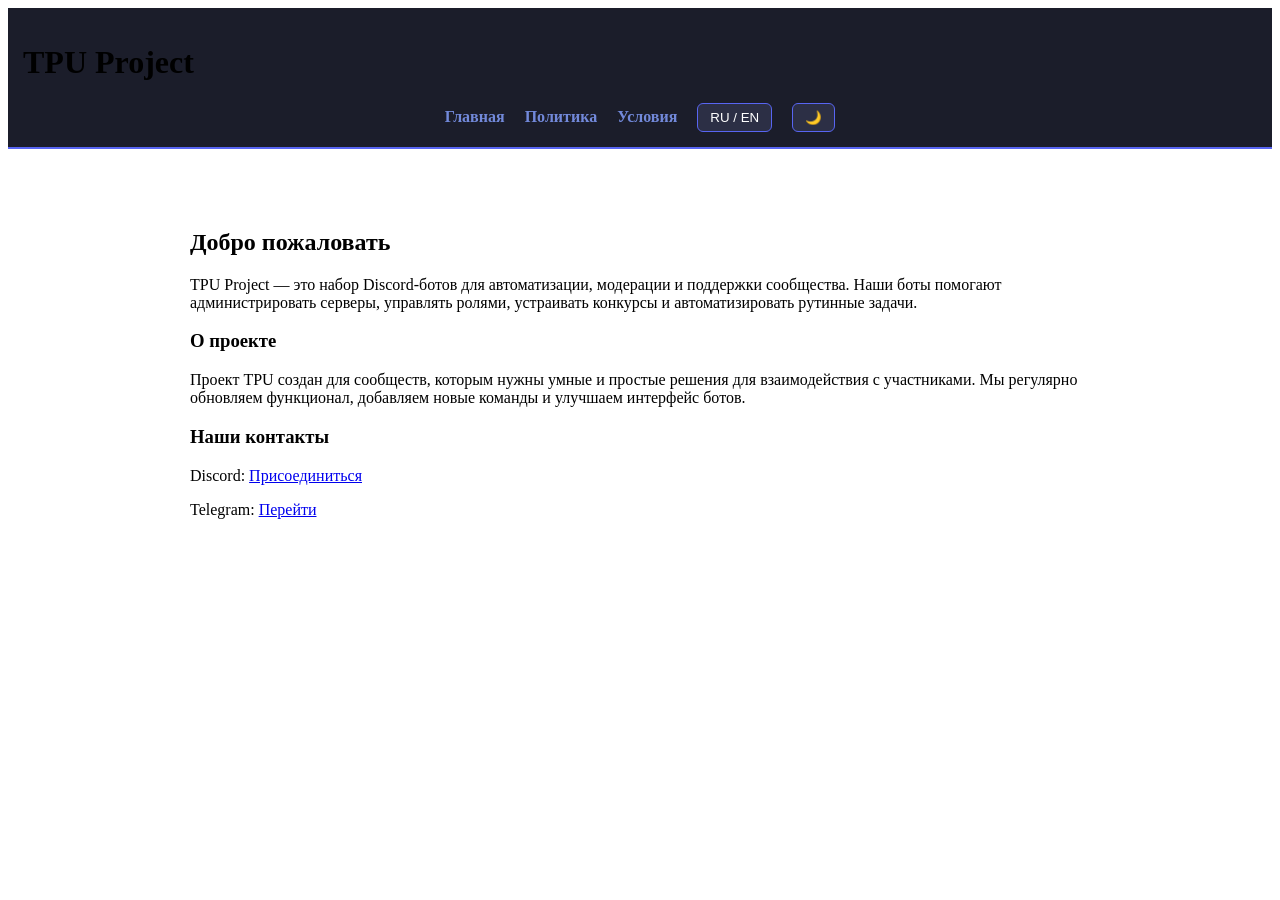
<file: index.html>
<!DOCTYPE html>
<html lang="ru">
<head>
<meta charset="UTF-8">
<meta name="viewport" content="width=device-width, initial-scale=1.0">
<title>TPU Project</title>
<link rel="stylesheet" href="style.css">
</head>
<body>
<header>
  <h1>TPU Project</h1>
  <nav>
    <a href="index.html">Главная</a>
    <a href="privacy.html">Политика</a>
    <a href="terms.html">Условия</a>
    <button id="langBtn">RU / EN</button>
    <button id="themeBtn">🌙</button>
  </nav>
</header>

<main class="container fade">
  <!-- Русская версия -->
  <section class="lang lang-ru">
    <div class="section-block">
      <h2>Добро пожаловать</h2>
      <p>TPU Project — это набор Discord-ботов для автоматизации, модерации и поддержки сообщества. Наши боты помогают администрировать серверы, управлять ролями, устраивать конкурсы и автоматизировать рутинные задачи.</p>
    </div>
    <div class="section-block">
      <h3>О проекте</h3>
      <p>Проект TPU создан для сообществ, которым нужны умные и простые решения для взаимодействия с участниками. Мы регулярно обновляем функционал, добавляем новые команды и улучшаем интерфейс ботов.</p>
    </div>
    <div class="section-block">
      <h3>Наши контакты</h3>
      <p>Discord: <a href="https://discord.gg/xbD8KucBGm" target="_blank">Присоединиться</a></p>
      <p>Telegram: <a href="https://t.me/sharascat_fun_TPU" target="_blank">Перейти</a></p>
    </div>
  </section>

  <!-- Английская версия -->
  <section class="lang lang-en hidden">
    <div class="section-block">
      <h2>Welcome</h2>
      <p>TPU Project is a set of Discord bots for automation, moderation and community support. Our bots help manage servers, roles, contests, and automate routine tasks.</p>
    </div>
    <div class="section-block">
      <h3>About the project</h3>
      <p>TPU Project is created for communities that need smart and simple solutions to interact with members. We regularly update functionality, add new commands and improve the bot interface.</p>
    </div>
    <div class="section-block">
      <h3>Contact us</h3>
      <p>Discord: <a href="https://discord.gg/xbD8KucBGm" target="_blank">Join</a></p>
      <p>Telegram: <a href="https://t.me/sharascat_fun_TPU" target="_blank">Go</a></p>
    </div>
  </section>
</main>

<script src="script.js"></script>
</body>
</html>
</file>
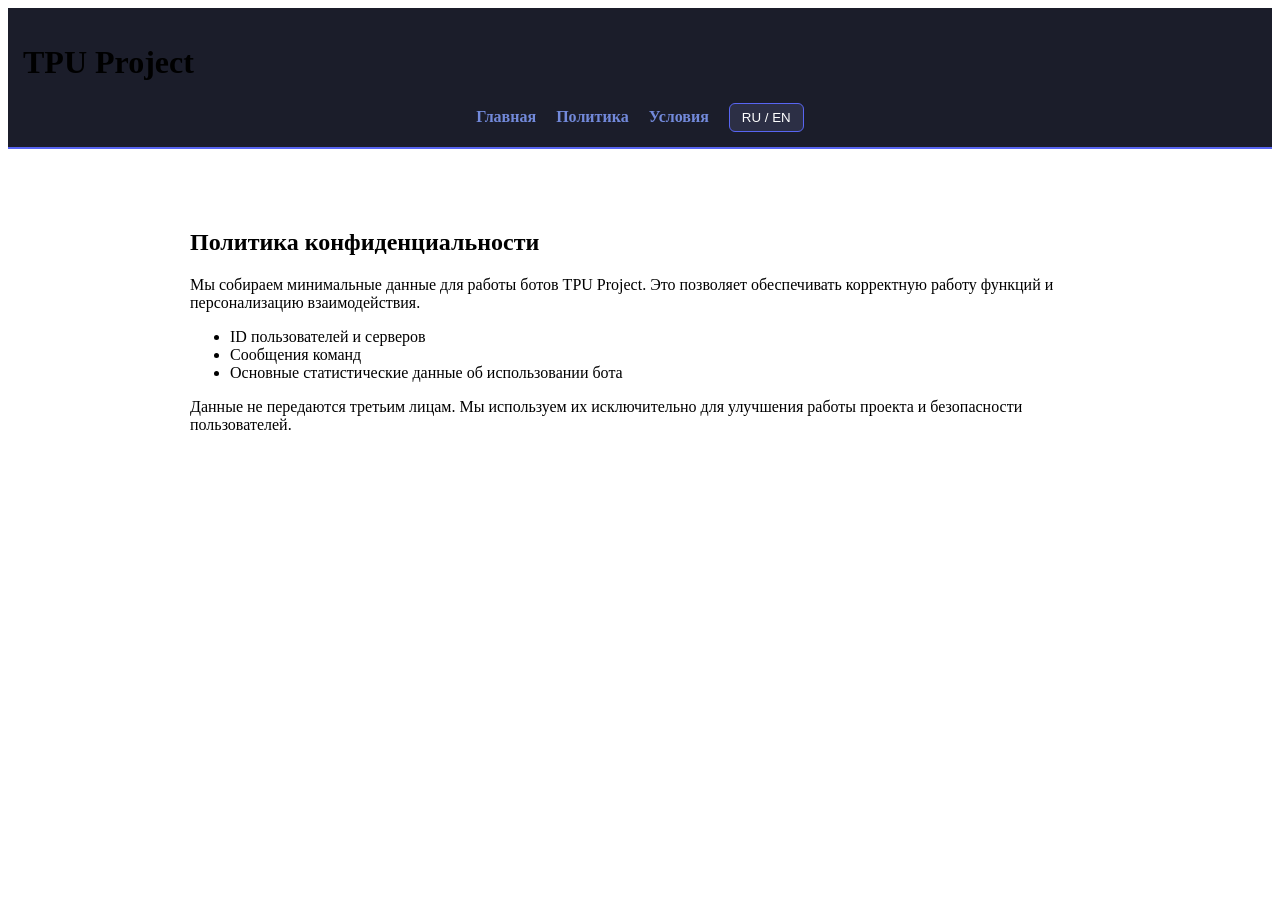
<file: privacy.html>
<!DOCTYPE html>
<html lang="ru">
<head>
<meta charset="UTF-8">
<meta name="viewport" content="width=device-width, initial-scale=1.0">
<title>TPU Project — Политика</title>
<link rel="stylesheet" href="style.css">
</head>
<body>
<header>
  <h1>TPU Project</h1>
  <nav>
    <a href="index.html">Главная</a>
    <a href="privacy.html">Политика</a>
    <a href="terms.html">Условия</a>
    <button id="langBtn">RU / EN</button>
  </nav>
</header>

<main class="container fade">
  <!-- Русская версия -->
  <section class="lang lang-ru">
    <div class="section-block">
      <h2>Политика конфиденциальности</h2>
      <p>Мы собираем минимальные данные для работы ботов TPU Project. Это позволяет обеспечивать корректную работу функций и персонализацию взаимодействия.</p>
      <ul>
        <li>ID пользователей и серверов</li>
        <li>Сообщения команд</li>
        <li>Основные статистические данные об использовании бота</li>
      </ul>
      <p>Данные не передаются третьим лицам. Мы используем их исключительно для улучшения работы проекта и безопасности пользователей.</p>
    </div>
  </section>

  <!-- Английская версия -->
  <section class="lang lang-en hidden">
    <div class="section-block">
      <h2>Privacy Policy</h2>
      <p>We collect minimal data required for TPU Project bots to ensure proper functionality and personalized interaction.</p>
      <ul>
        <li>User and server IDs</li>
        <li>Command messages</li>
        <li>Basic usage statistics</li>
      </ul>
      <p>No data is shared with third parties. We use it solely to improve project performance and ensure user safety.</p>
    </div>
  </section>
</main>

<script src="script.js"></script>
</body>
</html>
</file>
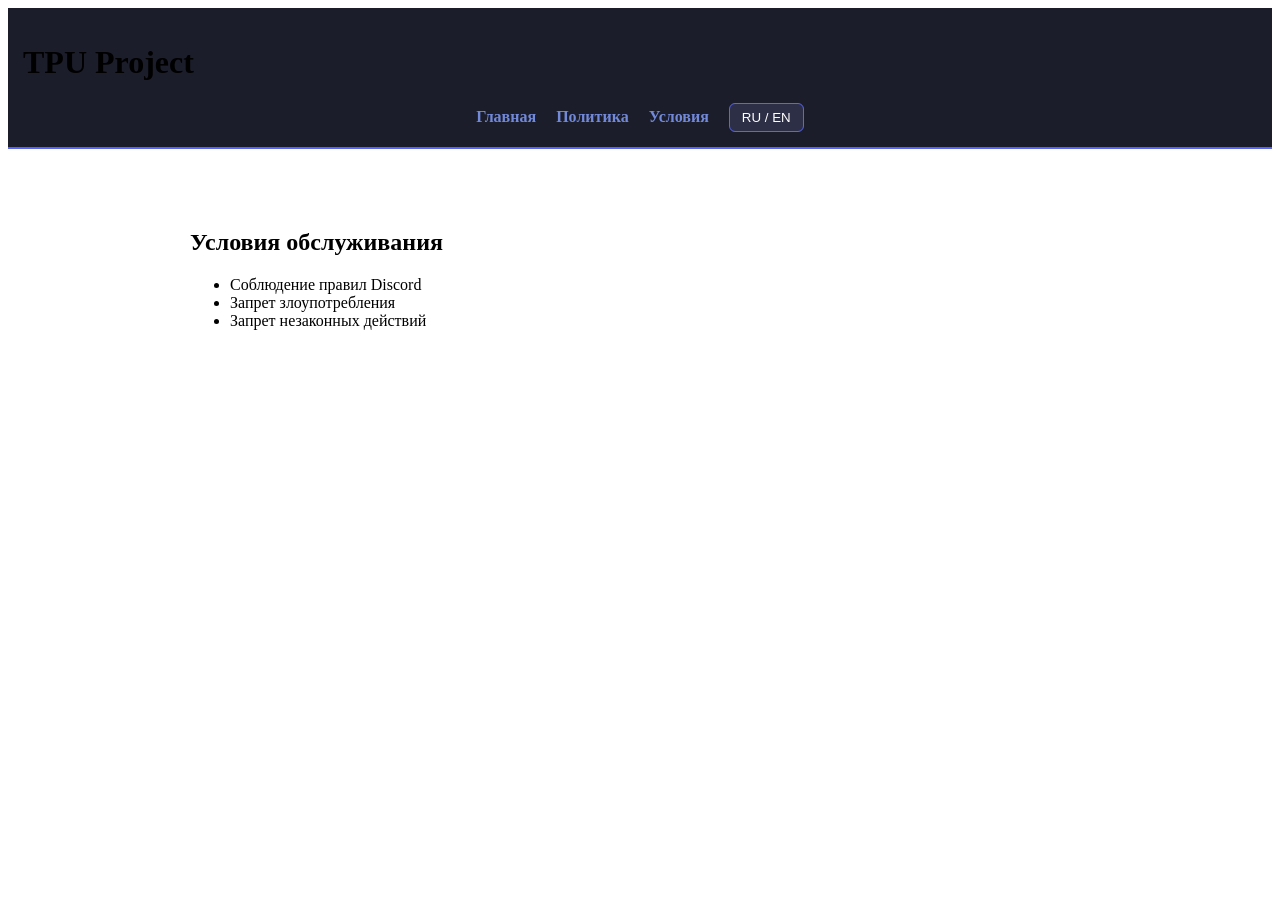
<file: terms.html>
<!DOCTYPE html>
<html lang="ru">
<head>
<meta charset="UTF-8">
<title>TPU Project — Условия</title>
<link rel="stylesheet" href="style.css">
</head>
<body>
<header>
  <h1>TPU Project</h1>
  <nav>
    <a href="index.html">Главная</a>
    <a href="privacy.html">Политика</a>
    <a href="terms.html">Условия</a>
    <button id="langBtn">RU / EN</button>
  </nav>
</header>
<main class="container fade">
<section class="lang lang-ru">
<h2>Условия обслуживания</h2>
<ul>
<li>Соблюдение правил Discord</li>
<li>Запрет злоупотребления</li>
<li>Запрет незаконных действий</li>
</ul>
</section>
<section class="lang lang-en hidden">
<h2>Terms of Service</h2>
<ul>
<li>Follow Discord rules</li>
<li>No abuse</li>
<li>No illegal activity</li>
</ul>
</section>
</main>
<script src="script.js"></script>
</body>
</html>
</file>
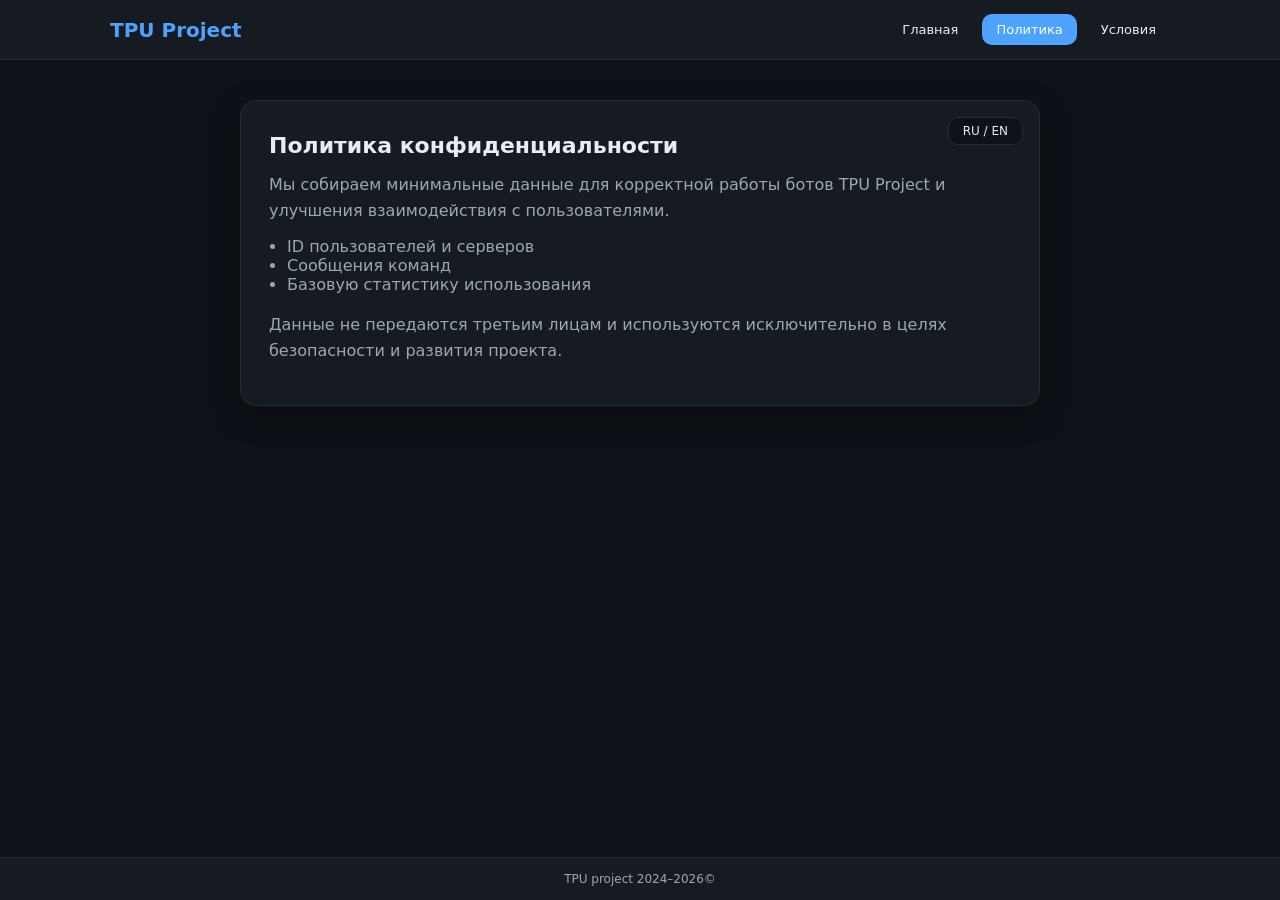
<file: site/privacy.html>
<!DOCTYPE html>
<html lang="ru">
<head>
  <meta charset="UTF-8">
  <meta name="viewport" content="width=device-width, initial-scale=1.0">
  <title>TPU Project — Политика</title>

  <style>
    :root {
      --bg: #0e1117;
      --bg-soft: #161b22;
      --text: #e6edf3;
      --text-soft: #9da7b3;
      --accent: #4da3ff;
      --border: #262c36;
    }

    * {
      box-sizing: border-box;
      margin: 0;
      padding: 0;
      font-family: "Segoe UI", system-ui, sans-serif;
    }

    body {
      background: var(--bg);
      color: var(--text);
      min-height: 100vh;
      display: flex;
      flex-direction: column;
      overflow-x: hidden;
    }

    /* ===== Snow ===== */
    .snow {
      position: fixed;
      top: 0;
      left: 0;
      width: 100%;
      height: 100%;
      pointer-events: none;
      z-index: 1;
    }

    .snow span {
      position: absolute;
      top: -10px;
      width: 4px;
      height: 4px;
      background: rgba(255,255,255,0.6);
      border-radius: 50%;
      animation: snow-fall linear infinite;
      opacity: 0;
    }

    @keyframes snow-fall {
      0%   { transform: translateY(0); opacity: 0; }
      10%  { opacity: 0.6; }
      100% { transform: translateY(110vh); opacity: 0; }
    }

    /* ===== Header ===== */
    header {
      background: var(--bg-soft);
      border-bottom: 1px solid var(--border);
      position: relative;
      z-index: 5;
    }

    header .nav {
      max-width: 1100px;
      margin: auto;
      padding: 14px 20px;
      display: flex;
      align-items: center;
      justify-content: space-between;
    }

    header h1 {
      font-size: 20px;
      font-weight: 600;
      color: var(--accent);
    }

    nav {
      display: flex;
      gap: 10px;
    }

    nav a {
      padding: 8px 14px;
      border-radius: 10px;
      font-size: 14px;
      text-decoration: none;
      color: var(--text);
      transition: transform .2s ease, background .2s ease, box-shadow .2s ease;
    }

    body.ru nav a { font-size: 13px; }

    nav a:hover {
      background: var(--bg);
      transform: translateY(-2px);
      box-shadow: 0 6px 14px rgba(0,0,0,0.4);
    }

    nav a:active { transform: scale(0.96); }

    nav a.active {
      background: var(--accent);
      color: #fff;
    }

    /* ===== Main ===== */
    main {
      flex: 1;
      display: flex;
      justify-content: center;
      padding: 40px 20px;
      position: relative;
      z-index: 3;
    }

    .container {
      max-width: 800px;
      width: 100%;
    }

    .section-block {
      position: relative;
      background: var(--bg-soft);
      border: 1px solid var(--border);
      border-radius: 16px;
      padding: 32px 28px 28px;
      box-shadow: 0 10px 30px rgba(0,0,0,0.25);
      animation: fade 0.6s ease;
    }

    @keyframes fade {
      from { opacity: 0; transform: translateY(14px); }
      to { opacity: 1; transform: translateY(0); }
    }

    /* ===== Language switch ===== */
    .lang-switch {
      position: absolute;
      top: 16px;
      right: 16px;
      z-index: 10;
      padding: 6px 14px;
      font-size: 12px;
      border-radius: 10px;
      background: var(--bg);
      color: var(--text);
      border: 1px solid var(--border);
      cursor: pointer;
      transition: transform .2s ease, box-shadow .2s ease, color .2s ease;
    }

    .lang-switch:hover {
      color: var(--accent);
      transform: translateY(-2px);
      box-shadow: 0 6px 14px rgba(0,0,0,0.4);
    }

    .lang-switch:active { transform: scale(0.95); }

    h2 {
      margin-bottom: 14px;
      font-size: 22px;
    }

    p {
      color: var(--text-soft);
      line-height: 1.6;
      margin-bottom: 14px;
    }

    ul {
      margin: 14px 0 18px 18px;
      color: var(--text-soft);
    }

    .lang { display: none; }
    .lang.active { display: block; }

    /* ===== Footer ===== */
    footer {
      border-top: 1px solid var(--border);
      background: var(--bg-soft);
      text-align: center;
      padding: 14px 10px;
      font-size: 12px;
      color: var(--text-soft);
      position: relative;
      z-index: 5;
    }
  </style>
</head>
<body class="ru">

<div class="snow" id="snow"></div>

<header>
  <div class="nav">
    <h1>TPU Project</h1>
    <nav>
      <a href="index.html" data-ru="Главная" data-en="Home">Главная</a>
      <a href="privacy.html" class="active" data-ru="Политика" data-en="Privacy">Политика</a>
      <a href="terms.html" data-ru="Условия" data-en="Terms">Условия</a>
    </nav>
  </div>
</header>

<main>
  <div class="container">
    <div class="section-block">

      <button class="lang-switch" id="langBtn">RU / EN</button>

      <section class="lang lang-ru active">
        <h2>Политика конфиденциальности</h2>
        <p>Мы собираем минимальные данные для корректной работы ботов TPU Project и улучшения взаимодействия с пользователями.</p>
        <ul>
          <li>ID пользователей и серверов</li>
          <li>Сообщения команд</li>
          <li>Базовую статистику использования</li>
        </ul>
        <p>Данные не передаются третьим лицам и используются исключительно в целях безопасности и развития проекта.</p>
      </section>

      <section class="lang lang-en">
        <h2>Privacy Policy</h2>
        <p>We collect only the minimum data required for proper operation of TPU Project bots.</p>
        <ul>
          <li>User and server IDs</li>
          <li>Command messages</li>
          <li>Basic usage statistics</li>
        </ul>
        <p>No data is shared with third parties. All information is used solely to improve functionality and security.</p>
      </section>

    </div>
  </div>
</main>

<footer>
  TPU project 2024–2026©
</footer>

<script>
  /* Language */
  const btn = document.getElementById('langBtn');
  const ru = document.querySelector('.lang-ru');
  const en = document.querySelector('.lang-en');
  const navLinks = document.querySelectorAll('nav a');
  let isRu = true;

  btn.onclick = () => {
    isRu = !isRu;
    document.body.classList.toggle('ru', isRu);
    ru.classList.toggle('active');
    en.classList.toggle('active');
    navLinks.forEach(link => link.textContent = isRu ? link.dataset.ru : link.dataset.en);
  };

  /* Snow generator */
  const snow = document.getElementById('snow');
  for (let i = 0; i < 60; i++) {
    const s = document.createElement('span');
    s.style.left = Math.random() * 100 + 'vw';
    s.style.animationDuration = 8 + Math.random() * 12 + 's';
    s.style.animationDelay = Math.random() * 10 + 's';
    snow.appendChild(s);
  }
</script>

</body>
</html>
</file>
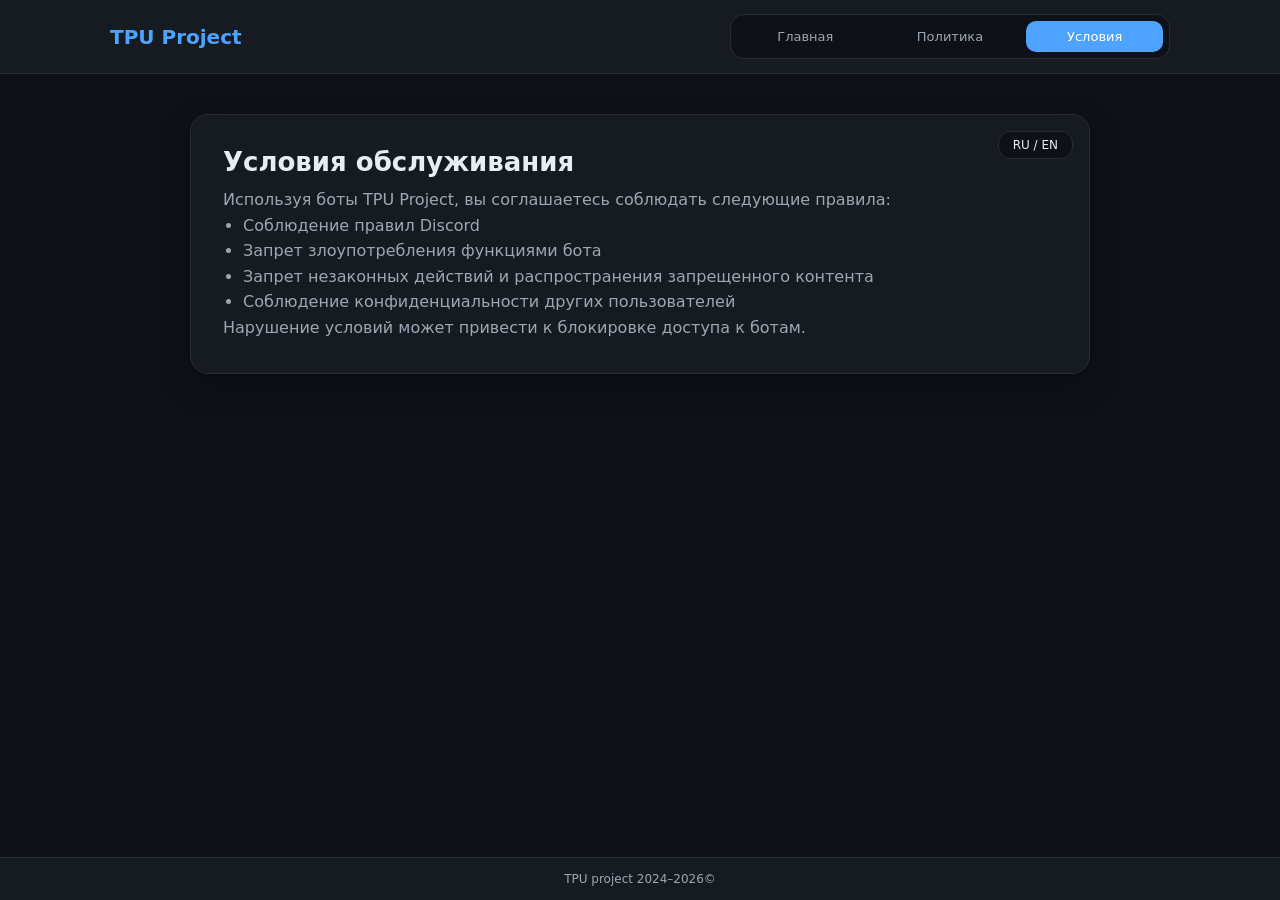
<file: site/terms.html>
<!DOCTYPE html>
<html lang="ru">
<head>
  <meta charset="UTF-8">
  <meta name="viewport" content="width=device-width, initial-scale=1.0">
  <title>TPU Project — Условия</title>
  <style>
    :root {
      --bg: #0e1117;
      --bg-soft: #161b22;
      --text: #e6edf3;
      --text-soft: #9da7b3;
      --accent: #4da3ff;
      --border: #262c36;
    }

    * { box-sizing: border-box; margin: 0; padding: 0; font-family: "Segoe UI", system-ui, sans-serif; }
    body { background: var(--bg); color: var(--text); min-height: 100vh; display: flex; flex-direction: column; overflow-x: hidden; }

    header { background: var(--bg-soft); border-bottom: 1px solid var(--border); position: relative; z-index: 5; }
    header .nav { max-width: 1100px; margin: auto; padding: 14px 20px; display: flex; align-items: center; justify-content: space-between; gap: 14px; }
    header h1 { font-size: 20px; font-weight: 600; color: var(--accent); }

    nav { display: flex; gap: 8px; align-items: center; width: 100%; max-width: 440px; background: var(--bg); padding: 6px; border-radius: 14px; border: 1px solid var(--border); }
    nav a { flex: 1; text-align: center; padding: 8px 10px; border-radius: 10px; font-size: 14px; text-decoration: none; color: var(--text-soft); position: relative; transition: background .25s ease, color .25s ease, transform .2s ease; }
    body.ru nav a { font-size: 13px; }
    nav a:hover { background: var(--bg-soft); color: var(--text); transform: translateY(-1px); }
    nav a.active { background: var(--accent); color: #fff; }

    main { flex: 1; display: flex; justify-content: center; padding: 40px 20px; position: relative; z-index: 3; }
    .container { max-width: 900px; width: 100%; display: grid; gap: 26px; animation: fade .6s ease; }
    @keyframes fade { from { opacity: 0; transform: translateY(14px); } to { opacity: 1; transform: translateY(0); } }

    .section-block { position: relative; background: var(--bg-soft); border: 1px solid var(--border); border-radius: 18px; padding: 32px; box-shadow: 0 12px 32px rgba(0,0,0,0.3); }
    h2 { font-size: 26px; margin-bottom: 10px; }
    h3 { font-size: 20px; margin-bottom: 8px; }
    p, li { color: var(--text-soft); line-height: 1.6; }
    ul { padding-left: 20px; }

    .lang-switch { position: absolute; top: 16px; right: 16px; padding: 6px 14px; font-size: 12px; border-radius: 12px; background: var(--bg); color: var(--text); border: 1px solid var(--border); cursor: pointer; transition: transform .25s ease, box-shadow .25s ease, color .25s ease; z-index: 2; }
    .lang-switch:hover { transform: translateY(-2px); box-shadow: 0 6px 16px rgba(0,0,0,.45); color: var(--accent); }

    .lang { display: none; }
    .lang.active { display: block; }

    footer { border-top: 1px solid var(--border); background: var(--bg-soft); text-align: center; padding: 14px 10px; font-size: 12px; color: var(--text-soft); position: relative; z-index: 5; }

    @media (max-width: 720px) {
      main { padding: 32px 18px; }
      .container { gap: 22px; }
      .section-block { padding: 26px; }
      h2 { font-size: 22px; }
      h3 { font-size: 18px; }
      nav a { font-size: 12px; padding: 8px 6px; }
    }
  </style>
</head>
<body class="ru">
<div class="snow" id="snow"></div>

<header>
  <div class="nav">
    <h1>TPU Project</h1>
    <nav>
      <a href="index.html" data-ru="Главная" data-en="Home">Главная</a>
      <a href="privacy.html" data-ru="Политика" data-en="Privacy">Политика</a>
      <a href="terms.html" class="active" data-ru="Условия" data-en="Terms">Условия</a>
    </nav>
  </div>
</header>

<main>
  <div class="container">
    <section class="lang lang-ru active">
      <div class="section-block">
        <button class="lang-switch" id="langBtn">RU / EN</button>
        <h2>Условия обслуживания</h2>
        <p>Используя боты TPU Project, вы соглашаетесь соблюдать следующие правила:</p>
        <ul>
          <li>Соблюдение правил Discord</li>
          <li>Запрет злоупотребления функциями бота</li>
          <li>Запрет незаконных действий и распространения запрещенного контента</li>
          <li>Соблюдение конфиденциальности других пользователей</li>
        </ul>
        <p>Нарушение условий может привести к блокировке доступа к ботам.</p>
      </div>
    </section>

    <section class="lang lang-en">
      <div class="section-block">
        <button class="lang-switch" id="langBtn2">RU / EN</button>
        <h2>Terms of Service</h2>
        <p>By using TPU Project bots, you agree to follow these rules:</p>
        <ul>
          <li>Follow Discord rules</li>
          <li>No abuse of bot features</li>
          <li>No illegal activity or sharing prohibited content</li>
          <li>Respect user privacy</li>
        </ul>
        <p>Violating these terms may result in access restrictions.</p>
      </div>
    </section>

  </div>
</main>

<footer>TPU project 2024–2026©</footer>

<script>
const snow = document.getElementById('snow');
for (let i=0;i<60;i++){const s=document.createElement('span');s.style.left=Math.random()*100+'vw';s.style.animationDuration=10+Math.random()*14+'s';s.style.animationDelay=Math.random()*10+'s';snow.appendChild(s);}

const btn1=document.getElementById('langBtn');
const btn2=document.getElementById('langBtn2');
const ru=document.querySelector('.lang-ru');
const en=document.querySelector('.lang-en');
const navLinks=document.querySelectorAll('nav a');

function toggleLang(){
  ru.classList.toggle('active');
  en.classList.toggle('active');
  document.body.classList.toggle('ru');
  navLinks.forEach(link=>{link.textContent=ru.classList.contains('active')?link.dataset.ru:link.dataset.en;});
}

btn1.onclick=toggleLang;
btn2.onclick=toggleLang;
</script>
</body>
</html>
</file>
<file: style.css>
<style>
body{margin:0;font-family:Arial;background:#0f111a;color:#fff}
header{background:#1b1d2a;padding:15px;border-bottom:2px solid #5865f2;position:sticky;top:0}
nav{display:flex;gap:20px;align-items:center;justify-content:center;flex-wrap:wrap}
nav a{color:#7289da;text-decoration:none;font-weight:bold}
nav a:hover{color:#fff}
button{background:#2c2f45;border:1px solid #5865f2;color:#fff;padding:6px 12px;border-radius:6px;cursor:pointer}
button:hover{background:#5865f2;box-shadow:0 0 8px #5865f2}
.container{max-width:900px;margin:40px auto;padding:20px}
.hidden{display:none}
.fade{animation:fadeIn .8s}
@keyframes fadeIn{from{opacity:0;transform:translateY(15px)}to{opacity:1}}
</style>
</file>
